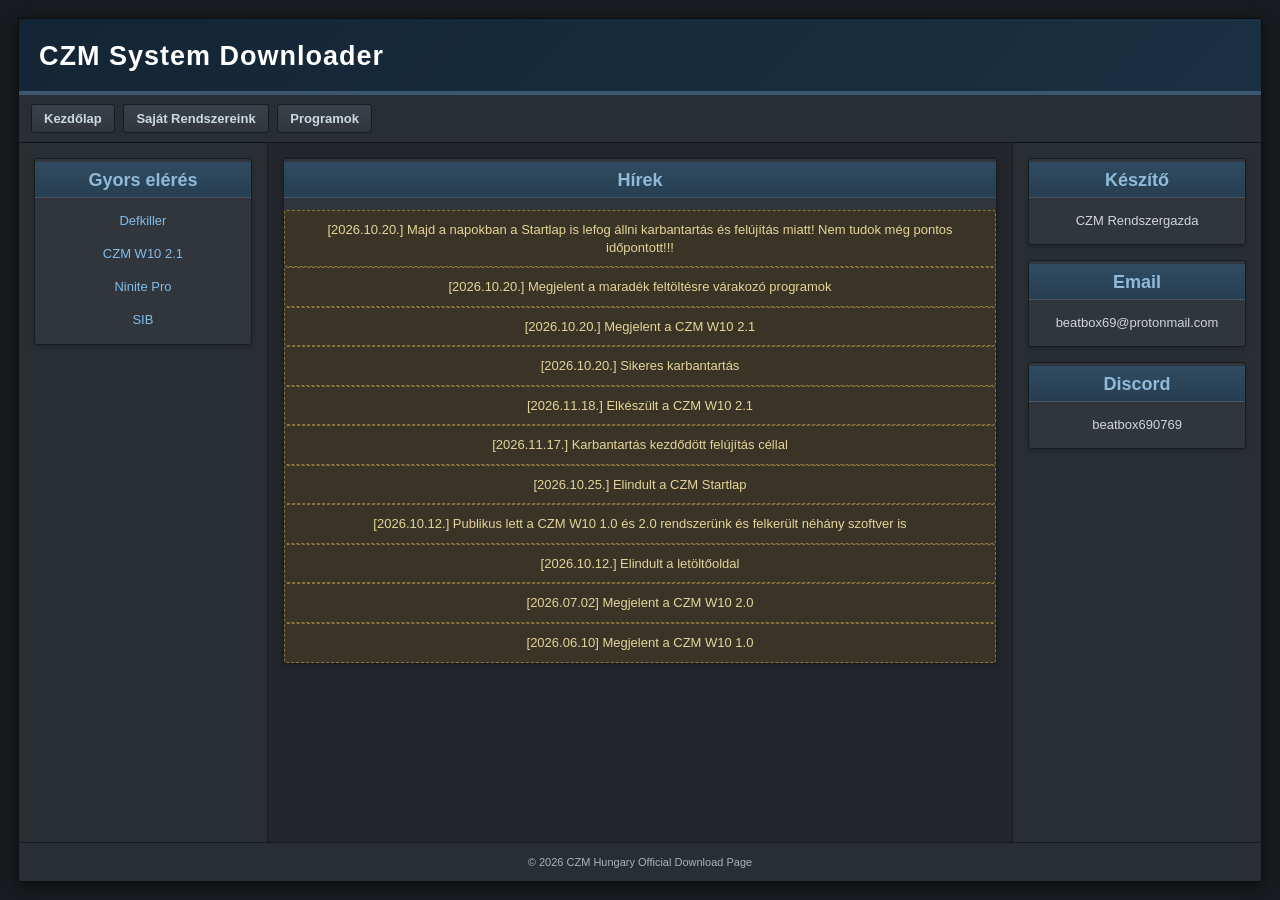
<file: index.html>
<!DOCTYPE html>
<html lang="hu">
<head>
    <meta charset="UTF-8">
    <title>CZM Hungary Download</title>
    <link rel="stylesheet" href="style.css">
</head>
<body>

<div id="page">
    <div id="header">
        <h1>CZM System Downloader</h1>
    </div>

    <div id="nav">
        <a href="index.html">Kezdőlap</a>
        <a href="downloadsystem.html">Saját Rendszereink</a>
        <a href="downloadprogram.html">Programok</a>
    </div>

    <div id="content">
        <div id="left">
    <div class="box">
        <h2 class="section">Gyors elérés</h2>
        <p><a href="https://mega.nz/file/baJAATAB#ehn19Xl4JzHF_IZJSZP8iL40gHT9rQ4rLr6NCtPVz2M">Defkiller</a></p>
        <p><a href="https://drive.usercontent.google.com/download?id=1DVX89F9L_oLe8MF-hkwrKzQMEBNfUzU1&amp;export=download&amp;confirm=t"">CZM W10 2.1</a></p>
        <p><a href="https://mega.nz/file/SChS3ajI#rSD1DxMBcNLh6pX1eyjoRLVie3D28WZ7EQZs9MQ7mLQ">Ninite Pro</a></p>
        <p><a href="https://mega.nz/file/XToBTaBR#q5Heaf5tB_KxRaq5qv2Ts3I2EQzzAStlcM8EueIZGXQ">SIB</a></p>
    </div>
</div>

       <div id="main">
    <div class="box">
        <h2 class="section">Hírek</h2>
		<div class="notice">
            [2026.10.20.] Majd a napokban a Startlap is lefog állni karbantartás és felújítás miatt! Nem tudok még pontos időpontott!!!
        </div>
		<div class="notice">
            [2026.10.20.] Megjelent a maradék feltöltésre várakozó programok
        </div>
		<div class="notice">
            [2026.10.20.] Megjelent a CZM W10 2.1
        </div>
		<div class="notice">
            [2026.10.20.] Sikeres karbantartás
        </div>
		<div class="notice">
            [2026.11.18.] Elkészült a CZM W10 2.1
        </div>
		<div class="notice">
            [2026.11.17.] Karbantartás kezdődött felújítás céllal
        </div>
        <div class="notice">
            [2026.10.25.] Elindult a CZM Startlap
        </div>
		<div class="notice">
            [2026.10.12.] Publikus lett a CZM W10 1.0 és 2.0 rendszerünk és felkerült néhány szoftver is
        </div>
        <div class="notice">
            [2026.10.12.] Elindult a letöltőoldal
        </div>
        <div class="notice">
          [2026.07.02] Megjelent a CZM W10 2.0
        </div>
		<div class="notice">
          [2026.06.10] Megjelent a CZM W10 1.0
        </div>

    </div>
</div>

        <div id="right">
            <div class="box">
                <h2 class="section">Készítő</h2>
                <p>CZM Rendszergazda</p>
            </div>
    <div class="box">
        <h2 class="section">Email</h2>
        <p>beatbox69@protonmail.com</p>
    </div>
    <div class="box">
        <h2 class="section">Discord</h2>
        <p>beatbox690769</p>
    </div>
</div>

    </div>
    <div id="footer">
        &copy; 2026 CZM Hungary Official Download Page
    </div>
</div>
</body>
</html>
</file>
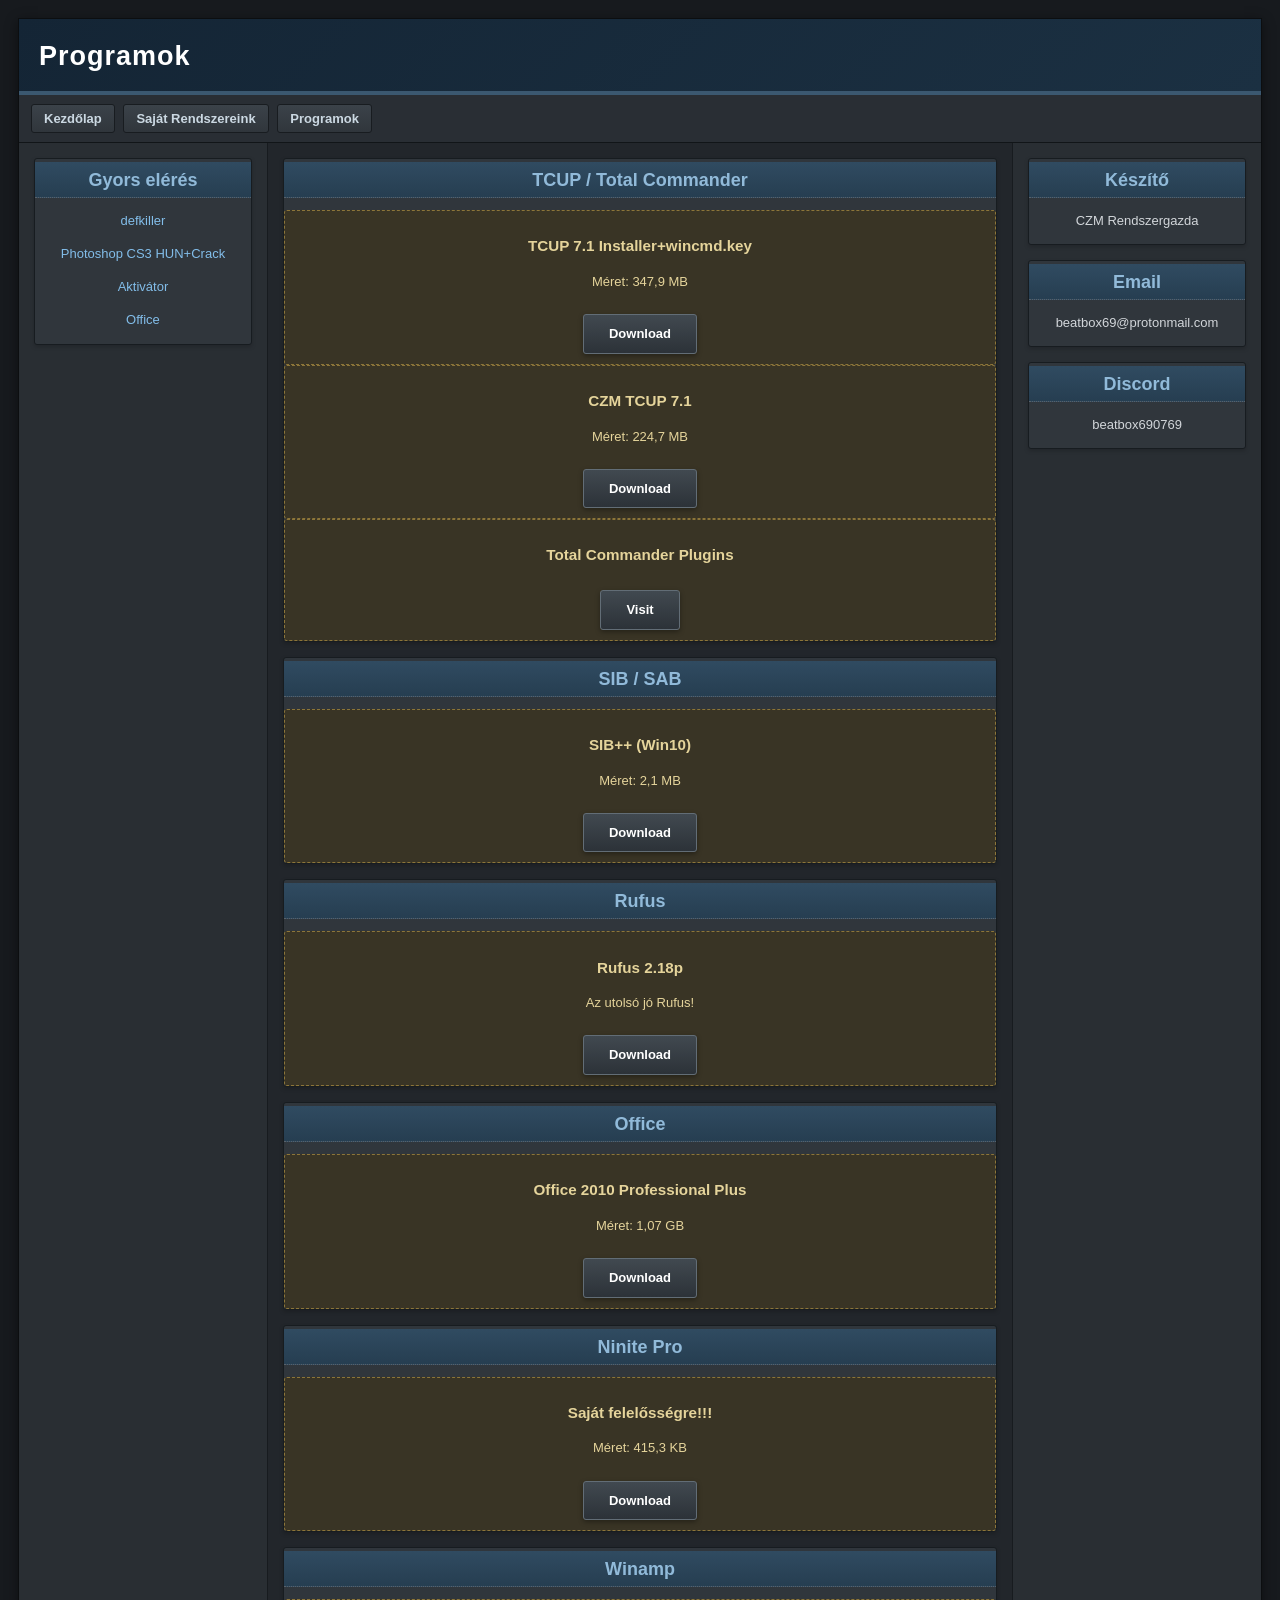
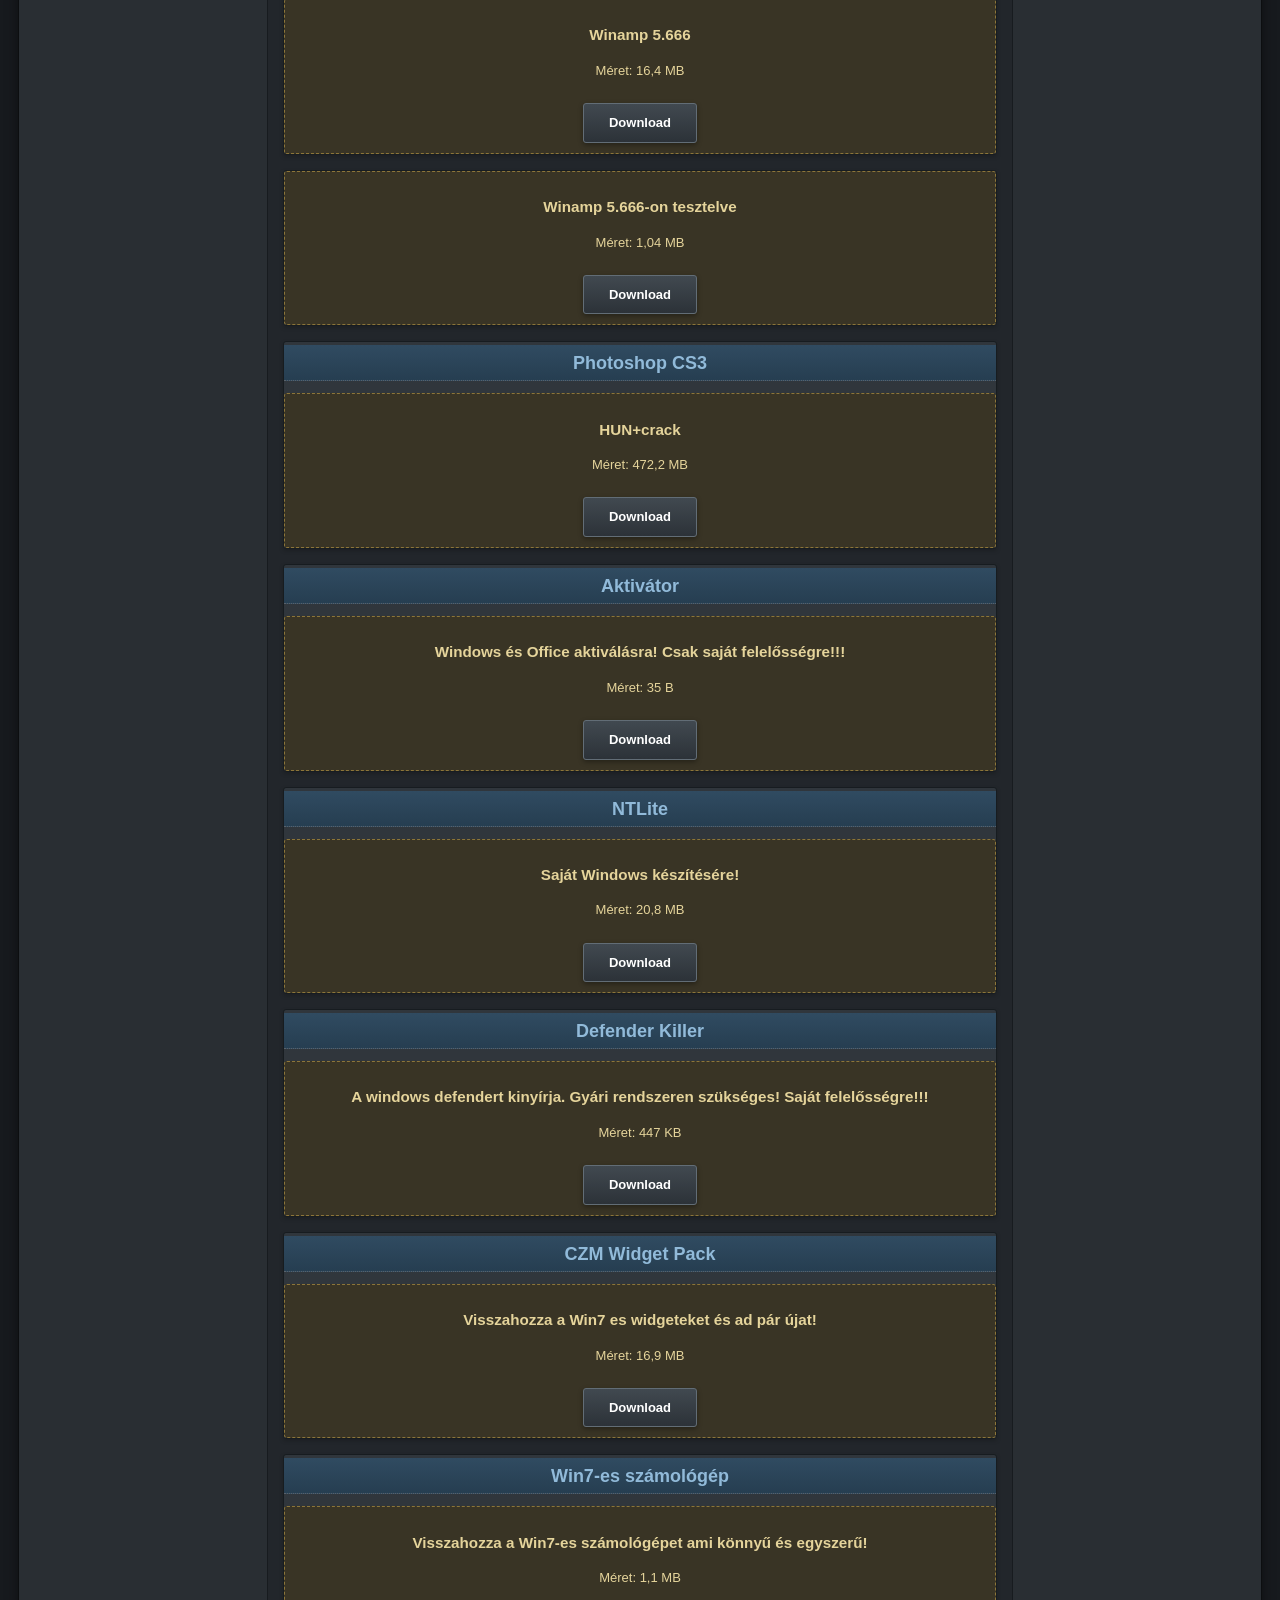
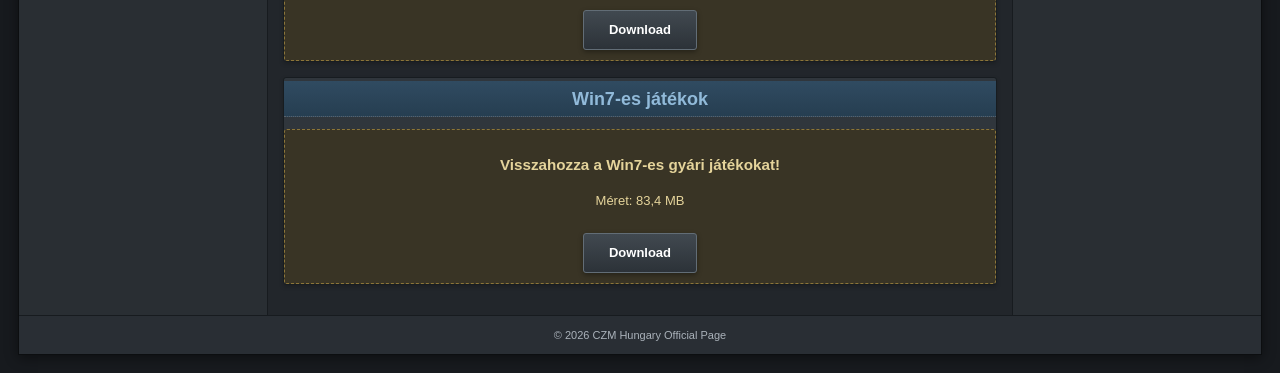
<file: downloadprogram.html>
<!DOCTYPE html>
<html lang="hu">
<head>
    <meta charset="UTF-8">
    <title>CZM Hungary Download - Programok</title>
    <link rel="stylesheet" href="style.css">
</head>
<body>

<div id="page">
    <div id="header">
        <h1>Programok</h1>
    </div>

    <div id="nav">
        <a href="index.html">Kezdőlap</a>
        <a href="downloadsystem.html">Saját Rendszereink</a>
        <a href="downloadprogram.html">Programok</a>
    </div>

    <div id="content">

        <!-- BAL OLDAL: GYORSLETÖLTŐ -->
        <div id="left">
            <div class="box">
                <h2 class="section">Gyors elérés</h2>
                <p><a href="https://mega.nz/file/baJAATAB#ehn19Xl4JzHF_IZJSZP8iL40gHT9rQ4rLr6NCtPVz2M">defkiller</a></p>
                <p><a href="https://mega.nz/file/CaIVkASD#Ddofkc9WHeIuQteJyJzvozxJ93RitfSZWrMlLS5IXvA">Photoshop CS3 HUN+Crack</a></p>
                <p><a href="https://mega.nz/file/OOJlwKJL#LoQgA79f1-qZtvxf9SHGsqKC3SUcnccn1Zi5pwwIMJw">Aktivátor</a></p>
                <p><a href="https://mega.nz/file/3X5QFKJa#7tCYV4VJ1XW7oi0TenQwjHlhNUPEvR2Ve57GaTX5biI">Office</a></p>
            </div>
        </div>

        <!-- KÖZÉPSŐ OSZLOP: PROGRAMOK -->
        <div id="main">
            <div class="box" id="tcup">
                <h2 class="section">TCUP / Total Commander</h2>
                <div class="notice">
                    <h3>TCUP 7.1 Installer+wincmd.key</h3>
                    <p>Méret: 347,9 MB</p>
                    <a href="https://mega.nz/file/CToyCbBD#euDTVTeDo-VVvC7BUi3tXUG2Ai54GbSgOu9YJur5oak"
                       class="download-btn"
                       target="_blank"
                       rel="noopener noreferrer">Download</a>
                </div>

                <div class="notice">
                    <h3>CZM TCUP 7.1</h3>
                    <p>Méret: 224,7 MB</p>
                    <a href="https://mega.nz/file/THhDxLQa#mlZwQmRnKq7fNETWUf8fIP_BQzZRGymzvYWrO6fmre0"
                       class="download-btn"
                       target="_blank"
                       rel="noopener noreferrer">Download</a>
                </div>

                <div class="notice" id="plugins">
                    <h3>Total Commander Plugins</h3>
                    <a href="https://www.ghisler.com/plugins.htm"
                       class="download-btn"
                       target="_blank"
                       rel="noopener noreferrer">Visit</a>
                </div>
            </div>

            <div class="box" id="sib">
                <h2 class="section">SIB / SAB</h2>
                <div class="notice">
                    <h3>SIB++ (Win10)</h3>
                    <p>Méret: 2,1 MB</p>
                    <a href="https://mega.nz/file/XToBTaBR#q5Heaf5tB_KxRaq5qv2Ts3I2EQzzAStlcM8EueIZGXQ"
                       class="download-btn"
                       target="_blank"
                       rel="noopener noreferrer">Download</a>
                </div>
            </div>

            <div class="box" id="rufus">
                <h2 class="section">Rufus</h2>
                <div class="notice">
                    <h3>Rufus 2.18p</h3>
                    <p>Az utolsó jó Rufus!</p>
                    <a href="https://github.com/pbatard/rufus/releases/download/v2.18/rufus-2.18p.exe"
                       class="download-btn"
                       target="_blank"
                       rel="noopener noreferrer">Download</a>
                </div>
            </div>

            <div class="box" id="office">
                <h2 class="section">Office</h2>
                <div class="notice">
                    <h3>Office 2010 Professional Plus</h3>
                    <p>Méret: 1,07 GB</p>
                    <a href="https://mega.nz/file/3X5QFKJa#7tCYV4VJ1XW7oi0TenQwjHlhNUPEvR2Ve57GaTX5biI"
                       class="download-btn"
                       target="_blank"
                       rel="noopener noreferrer">Download</a>
                </div>
            </div>

            <div class="box" id="ninite">
                <h2 class="section">Ninite Pro</h2>
                <div class="notice">
                    <h3>Saját felelősségre!!!</h3>
                    <p>Méret: 415,3 KB</p>
                    <a href="https://mega.nz/file/SChS3ajI#rSD1DxMBcNLh6pX1eyjoRLVie3D28WZ7EQZs9MQ7mLQ"
                       class="download-btn"
                       target="_blank"
                       rel="noopener noreferrer">Download</a>
                </div>
            </div>
			
			<div class="box" id="winamp">
                <h2 class="section">Winamp</h2>
                <div class="notice">
                    <h3>Winamp 5.666</h3>
                    <p>Méret: 16,4 MB</p>
                    <a href="https://mega.nz/file/SOoQBJxA#yD_zEQSoX4nPv5ZAYMxFjB5wLxt6ekCpeMShTxf9kLw"
                       class="download-btn"
                       target="_blank"
                       rel="noopener noreferrer">Download</a>
                </div>
            </div>
            
            <div class="box" id="winamp">
                <div class="notice">
                    <h3>Winamp 5.666-on tesztelve</h3>
                    <p>Méret: 1,04 MB</p>
                    <a href="https://mega.nz/file/Xfw0GQpR#EbpFVs7QxbQBaR6UF2CPTiVIeuwmNKClM_q9Ww5ESDI"
                       class="download-btn"
                       target="_blank"
                       rel="noopener noreferrer">Download</a>
                </div>
            </div>
			
			<div class="box" id="winamp">
			<h2 class="section">Photoshop CS3</h2>
                <div class="notice">
                    <h3>HUN+crack</h3>
                    <p>Méret: 472,2 MB</p>
                    <a href="https://mega.nz/file/CaIVkASD#Ddofkc9WHeIuQteJyJzvozxJ93RitfSZWrMlLS5IXvA"
                       class="download-btn"
                       target="_blank"
                       rel="noopener noreferrer">Download</a>
                </div>
            </div>
			
			<div class="box" id="winamp">
			<h2 class="section">Aktivátor</h2>
                <div class="notice">
                    <h3>Windows és Office aktiválásra! Csak saját felelősségre!!!</h3>
                    <p>Méret: 35 B</p>
                    <a href="https://mega.nz/file/OOJlwKJL#LoQgA79f1-qZtvxf9SHGsqKC3SUcnccn1Zi5pwwIMJw"
                       class="download-btn"
                       target="_blank"
                       rel="noopener noreferrer">Download</a>
                </div>
            </div>
			
			<div class="box" id="winamp">
			<h2 class="section">NTLite</h2>
                <div class="notice">
                    <h3>Saját Windows készítésére!</h3>
                    <p>Méret: 20,8 MB</p>
                    <a href="https://mega.nz/file/LSZjzTQa#SPyJLsB-e8D-mw0GrxZk4DwduiG-fmsZ_v6yQaZE4w4"
                       class="download-btn"
                       target="_blank"
                       rel="noopener noreferrer">Download</a>
                </div>
            </div>
			
			<div class="box" id="winamp">
			<h2 class="section">Defender Killer</h2>
                <div class="notice">
                    <h3>A windows defendert kinyírja. Gyári rendszeren szükséges! Saját felelősségre!!!</h3>
                    <p>Méret: 447 KB</p>
                    <a href="https://mega.nz/file/baJAATAB#ehn19Xl4JzHF_IZJSZP8iL40gHT9rQ4rLr6NCtPVz2M"
                       class="download-btn"
                       target="_blank"
                       rel="noopener noreferrer">Download</a>
                </div>
            </div>
			
			<div class="box" id="winamp">
			<h2 class="section">CZM Widget Pack</h2>
                <div class="notice">
                    <h3>Visszahozza a Win7 es widgeteket és ad pár újat!</h3>
                    <p>Méret: 16,9 MB</p>
                    <a href="https://mega.nz/file/fKJkXTYC#lm3EIK66-1zohy3EZymIdtq3jeps1XBvN15PuYcNUfY"
                       class="download-btn"
                       target="_blank"
                       rel="noopener noreferrer">Download</a>
                </div>
            </div>
			
			<div class="box" id="winamp">
			<h2 class="section">Win7-es számológép</h2>
                <div class="notice">
                    <h3>Visszahozza a Win7-es számológépet ami könnyű és egyszerű!</h3>
                    <p>Méret: 1,1 MB</p>
                    <a href="https://mega.nz/file/PT4ymZ6R#w5RuB-yFnm3xn5X0iRuFAdiCJimfDVTR4c9EWT308IY"
                       class="download-btn"
                       target="_blank"
                       rel="noopener noreferrer">Download</a>
                </div>
            </div>
			
			<div class="box" id="winamp">
			<h2 class="section">Win7-es játékok</h2>
                <div class="notice">
                    <h3>Visszahozza a Win7-es gyári játékokat!</h3>
                    <p>Méret: 83,4 MB</p>
                    <a href="https://mega.nz/file/PWhWXZSC#Rb4zkQsP_Wf_rywTix32mip5fF-3W70_HcSLVIEXwQs"
                       class="download-btn"
                       target="_blank"
                       rel="noopener noreferrer">Download</a>
                </div>
            </div>
			</div>


        <!-- JOBB OLDAL: ELÉRHETŐSÉGEK -->
        <div id="right">
            <div class="box">
                <h2 class="section">Készítő</h2>
                <p>CZM Rendszergazda</p>
            </div>
            <div class="box">
                <h2 class="section">Email</h2>
                <p>beatbox69@protonmail.com</p>
            </div>
            <div class="box">
                <h2 class="section">Discord</h2>
                <p>beatbox690769</p>
            </div>
        </div>

    </div>
    <div id="footer">
        &copy; 2026 CZM Hungary Official Page
    </div>
</div>
</body>
</html>
</file>
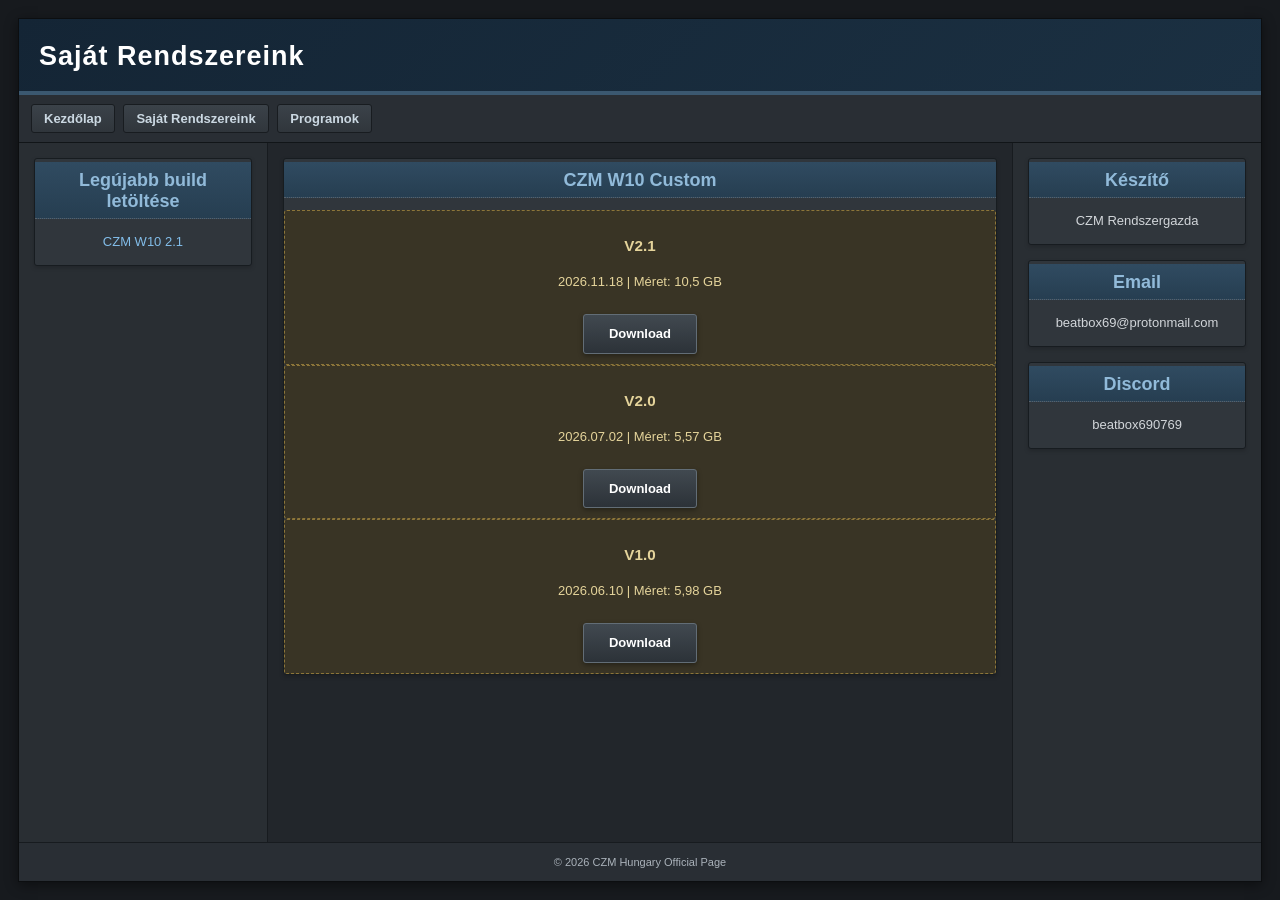
<file: downloadsystem.html>
<!DOCTYPE html>
<html lang="hu">
<head>
    <meta charset="UTF-8">
    <title>CZM Hungary Download - Rendszerek</title>
    <link rel="stylesheet" href="style.css">
</head>
<body>

<div id="page">

    <div id="header">
        <h1>Saját Rendszereink</h1>
    </div>

    <div id="nav">
        <a href="index.html">Kezdőlap</a>
        <a href="downloadsystem.html">Saját Rendszereink</a>
        <a href="downloadprogram.html">Programok</a>
    </div>

    <div id="content">

        <!-- BAL OLDAL: GYORSLETÖLTŐ -->
        <div id="left">
            <div class="box">
                <h2 class="section">Legújabb build letöltése</h2>
<p>				
<a href="https://drive.usercontent.google.com/download?id=1DVX89F9L_oLe8MF-hkwrKzQMEBNfUzU1&amp;export=download&amp;confirm=t">
    CZM W10 2.1
</a>
</p>
            </div>
        </div>

        <!-- KÖZÉPSŐ OSZLOP: RENDSZEREK -->
        <div id="main">
            <div class="box">
                <h2 class="section">CZM W10 Custom</h2>

                <div class="notice">
                    <h3>V2.1</h3>
                    <p>2026.11.18 | Méret: 10,5 GB</p>
                    <a href="https://drive.usercontent.google.com/download?id=1DVX89F9L_oLe8MF-hkwrKzQMEBNfUzU1&amp;export=download&amp;confirm=t"
                       class="download-btn"
                       target="_blank"
                       rel="noopener noreferrer">Download</a>
                </div>

                <div class="notice">
                    <h3>V2.0</h3>
                    <p>2026.07.02 | Méret: 5,57 GB</p>
                    <a href="https://mega.nz/file/KToB2YbC#3M5TUthkeTWBjC5BAuAHDk_Ji5Z0AgMnbDXc1q02fYA"
                       class="download-btn"
                       target="_blank"
                       rel="noopener noreferrer">Download</a>
                </div>

                <div class="notice">
                    <h3>V1.0</h3>
                    <p>2026.06.10 | Méret: 5,98 GB</p>
                    <a href="https://mega.nz/file/XORzhTyI#vLKZ-SH7t_3p1rKd050ISSoc3HkdVLRYUzRCLkRWNFg"
                       class="download-btn"
                       target="_blank"
                       rel="noopener noreferrer">Download</a>
                </div>
            </div>
        </div>

        <!-- JOBB OLDAL: ELÉRHETŐSÉGEK -->
        <div id="right">
            <div class="box">
                <h2 class="section">Készítő</h2>
                <p style="text-align: center;">CZM Rendszergazda</p>
            </div>

            <div class="box">
                <h2 class="section">Email</h2>
                <p>beatbox69@protonmail.com</p>
            </div>

            <div class="box">
                <h2 class="section">Discord</h2>
                <p>beatbox690769</p>
            </div>
        </div>

    </div>

    <div id="footer">
        &copy; 2026 CZM Hungary Official Page
    </div>

</div>

</body>
</html>
</file>
<file: style.css>
/* =========================================
   ALAPBEÁLLÍTÁSOK
   ========================================= */

* {
    box-sizing: border-box;
}

body {
    margin: 0;
    background: #171a1e;
    color: #d2d6da;
    font-family: Arial, Helvetica, sans-serif;
    font-size: 13px;
}

a {
    color: #82bde9;
    text-decoration: none;
}

a:visited {
    color: #b99bd9;
}

a:hover {
    color: #b5dcfa;
    text-decoration: underline;
}

/* =========================================
   OLDAL KERET
   ========================================= */

#page {
    display: flex;
    flex-direction: column;

    width: calc(100% - 36px);
    max-width: 1600px;
    min-height: calc(100vh - 36px);
    margin: 18px auto;

    background: #24282d;
    border: 1px solid #0c0e10;
    box-shadow: 0 3px 12px rgba(0, 0, 0, 0.45);
}

/* =========================================
   FEJLÉC
   ========================================= */

#header {
    min-height: 24px;
    padding: 14px 20px;

    color: #ffffff;
    background: linear-gradient(135deg, #142535, #1b3042);

    border-bottom: 4px solid #3b5870;
}

#header h1 {
    margin: 8px 0 5px;
    font-size: 27px;
    letter-spacing: 1px;
    font-weight: bold;
}

#header p {
    margin: 0;
    color: #c4d5e3;
    line-height: 1.4;
}

/* =========================================
   NAVIGÁCIÓ
   ========================================= */

#nav {
    padding: 9px 12px;

    background: #292e34;
    border-bottom: 1px solid #111518;
}

#nav a {
    display: inline-block;
    margin-right: 5px;
    padding: 6px 12px;

    color: #cbd8e2;
    font-weight: bold;
    text-decoration: none;

    background: linear-gradient(#3b4249, #30363c);
    border: 1px solid #181c20;
    border-radius: 3px;

    transition: background 0.15s ease,
                border-color 0.15s ease;
}

#nav a:hover {
    color: #ffffff;
    background: #465665;
    border-color: #60788b;
}

/* =========================================
   HÁROMHASÁBOS TARTALOM
   ========================================= */

#content {
    display: table;
    width: 100%;
    table-layout: fixed;
    border-collapse: collapse;
    flex: 1;
}

#left,
#main,
#right {
    display: table-cell;
    vertical-align: top;
    padding: 15px;
}

#left {
    width: 20%;
    background: #292e33;
    border-right: 1px solid #171b1f;
}

#main {
    width: 60%;
    background: #22262b;
}

#right {
    width: 20%;
    background: #292e33;
    border-left: 1px solid #171b1f;
}

/* =========================================
   DOBOZOK
   ========================================= */

.box {
    margin-bottom: 15px;

    background: #30363c;
    border: 1px solid #171c20;
    border-radius: 3px;

    text-align: center;
    box-shadow: 0 2px 4px rgba(0, 0, 0, 0.18);
}

.box h2 {
    margin: 0;
    padding: 8px 10px;

    color: #f0f4f7;
    font-size: 14px;
    font-weight: bold;

    background: linear-gradient(#304b61, #263e51);
    border-bottom: 1px solid #182b39;
}

.box .inside {
    padding: 10px;
}

/* =========================================
   SZEKCIÓCÍMEK
   ========================================= */

h2.section {
    margin: 3px 0 12px;
    padding-bottom: 6px;

    color: #91bad9;
    font-size: 18px;
    font-weight: bold;

    border-bottom: 1px dotted #58616a;
}

/* =========================================
   SZÖVEGEK
   ========================================= */

p {
    line-height: 1.55;
}

ul {
    margin: 6px 0;
    padding-left: 20px;
}

li {
    margin: 5px 0;
    line-height: 1.4;
}

.small {
    font-size: 11px;
    color: #a3adb6;
}

/* =========================================
   FIGYELMEZTETÉS
   ========================================= */

.notice {
    padding: 10px;

    color: #e5d49b;
    background: #393425;
    border: 1px dashed #8c7539;
    border-radius: 3px;

    line-height: 1.5;
}

/* =========================================
   ÁLLAPOTJELZÉS
   ========================================= */

.status {
    color: #80d998;
    font-weight: bold;
}

/* =========================================
   SZÁMLÁLÓ
   ========================================= */

.counter {
    padding: 7px;

    color: #65ed78;
    background: #101512;
    border: 1px solid #414b43;
    border-radius: 2px;

    font-family: "Courier New", monospace;
    font-size: 16px;
    font-weight: bold;
    text-align: center;
    letter-spacing: 2px;
}

/* =========================================
   ELVÁLASZTÓ
   ========================================= */

hr {
    height: 1px;
    margin: 12px 0;

    border: 0;
    background: #505860;
}

/* =========================================
   LÁBLÉC
   ========================================= */

#footer {
    padding: 13px;

    color: #aab2ba;
    background: #292e34;

    border-top: 1px solid #171b1f;

    font-size: 11px;
    text-align: center;
}

/* =========================================
   LETÖLTÉS GOMB
   ========================================= */

.download-btn {
    display: inline-block;

    margin-top: 9px;
    padding: 10px 25px;

    color: #ffffff;
    background: linear-gradient(#414950, #2c3238);

    border: 1px solid #626d76;
    border-radius: 3px;

    font-size: 13px;
    font-weight: bold;
    text-decoration: none;

    box-shadow: 0 2px 5px rgba(0, 0, 0, 0.35);

    transition: background 0.15s ease,
                border-color 0.15s ease,
                box-shadow 0.15s ease;
}

.download-btn:visited {
    color: #ffffff;
}

.download-btn:hover {
    color: #ffffff;
    background: linear-gradient(#267db5, #145b8b);
    border-color: #4598ce;

    box-shadow: 0 0 7px rgba(40, 135, 205, 0.35);

    text-decoration: none;
}

.download-btn:active {
    background: #104c73;
    box-shadow: inset 0 2px 4px rgba(0, 0, 0, 0.45);
}
/* =========================================
   KÖZÉPSŐ HÍREK SZÖVEGMÉRETE
   ========================================= */

#main {
    font-size: 12px;
}

#main .notice {
    font-size: 13px;
    line-height: 1.35;
}
</file>
